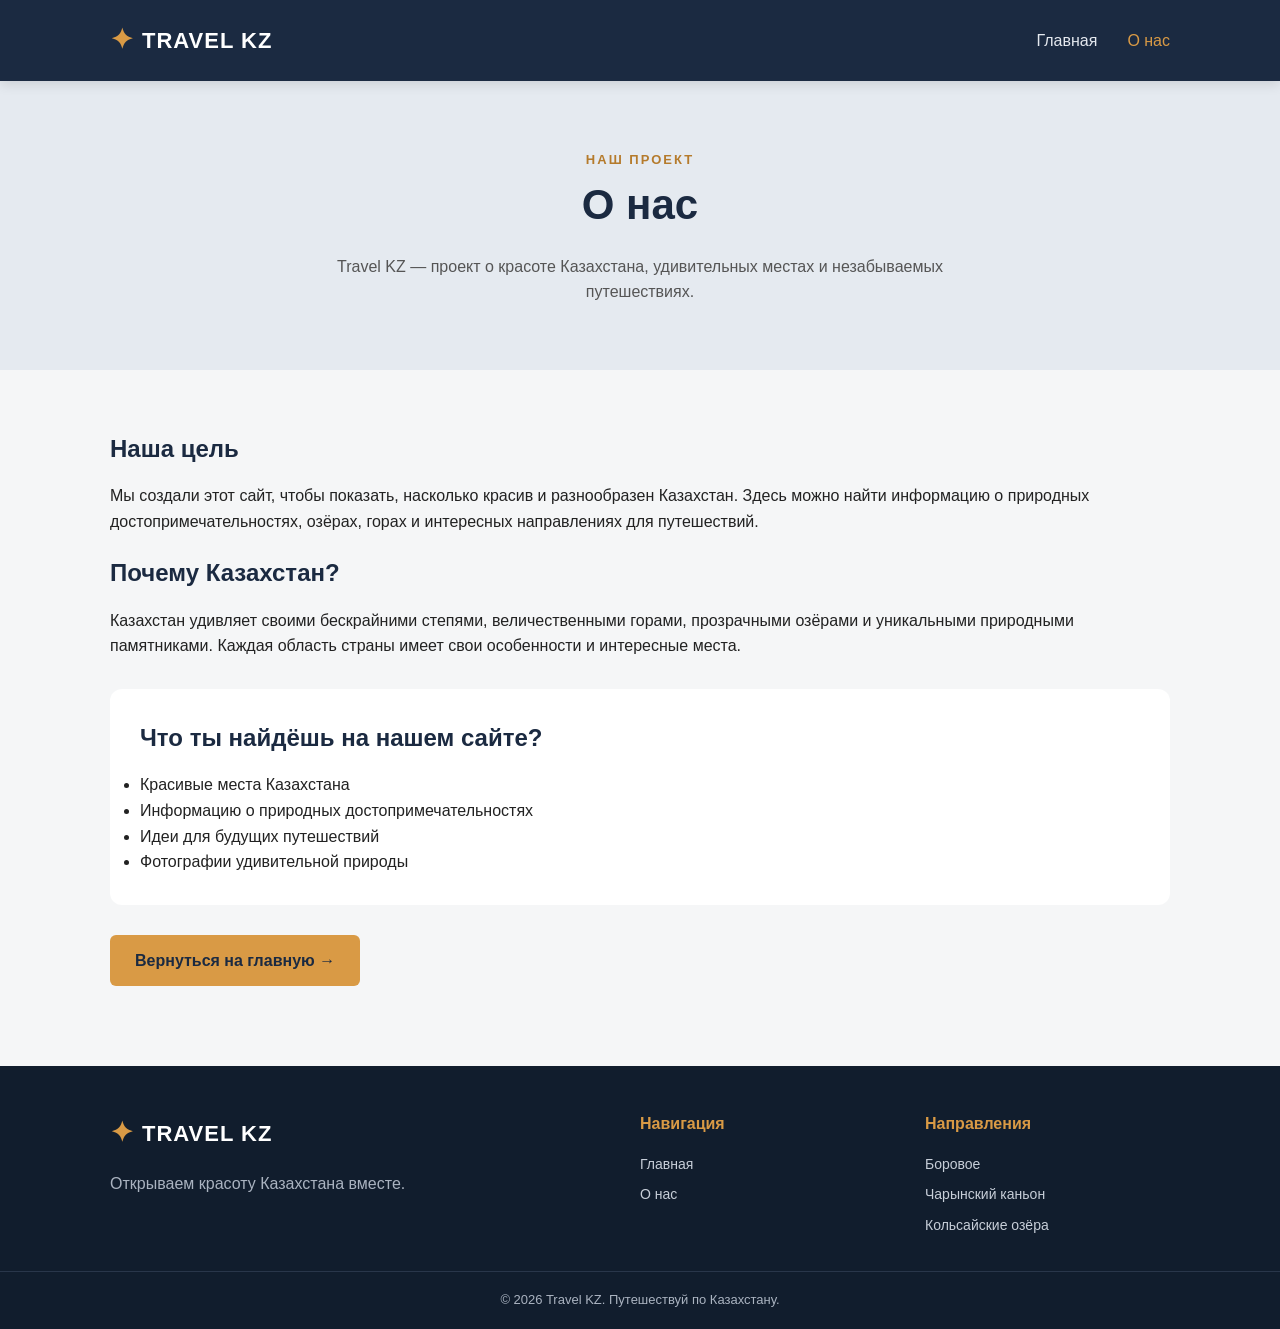
<file: about.html>
<!DOCTYPE html>
<html lang="ru">
<head>
    <meta charset="UTF-8">
    <meta name="viewport" content="width=device-width, initial-scale=1.0">

    <title>О нас — Travel KZ | Путешествия по Казахстану</title>

    <meta name="description" content="Узнайте о проекте Travel KZ, посвящённом красивым местам Казахстана, природе и путешествиям.">

    <meta name="robots" content="index, follow">

    <link rel="canonical" href="https://travel-site.github.io/travel-site/about.html">
    <link rel="icon" href="favicon.svg" type="image/svg+xml">
    
<meta property="og:type" content="website">
<meta property="og:locale" content="ru_RU">

<meta property="og:title" content="О нас — Travel KZ">
<meta property="og:description" content="Узнайте больше о проекте Travel KZ и нашей любви к путешествиям по Казахстану.">

<meta property="og:url" content="https://travel-site.github.io/travel-site/about.html">

<meta property="og:image" content="https://travel-site.github.io/travel-site/img/og-cover.jpg">

<meta name="twitter:card" content="summary_large_image">

    <link rel="stylesheet" href="css/style.css">

    
</head>

<body>

   
    <header class="header">
        <div class="container header-inner">

            <a href="index.html" class="logo">
                <span class="logo-icon">✦</span>
                TRAVEL KZ
            </a>

            <nav class="nav">
                <a href="index.html">Главная</a>
                <a href="about.html" class="active">О нас</a>
            </nav>

        </div>
    </header>

    
    <main>

        <section class="about-hero">
            <div class="container">

                <span class="eyebrow">НАШ ПРОЕКТ</span>

                <h1>О нас</h1>

                <p>
                    Travel KZ — проект о красоте Казахстана,
                    удивительных местах и незабываемых путешествиях.
                </p>

            </div>
        </section>

        <section class="about-content">
            <div class="container">

                <h2>Наша цель</h2>

                <p>
                    Мы создали этот сайт, чтобы показать,
                    насколько красив и разнообразен Казахстан.
                    Здесь можно найти информацию о природных
                    достопримечательностях, озёрах, горах и
                    интересных направлениях для путешествий.
                </p>

                <h2>Почему Казахстан?</h2>

                <p>
                    Казахстан удивляет своими бескрайними степями,
                    величественными горами, прозрачными озёрами
                    и уникальными природными памятниками.
                    Каждая область страны имеет свои особенности
                    и интересные места.
                </p>

                <div class="about-box">
                    <h2>Что ты найдёшь на нашем сайте?</h2>

                    <ul>
                        <li>Красивые места Казахстана</li>
                        <li>Информацию о природных достопримечательностях</li>
                        <li>Идеи для будущих путешествий</li>
                        <li>Фотографии удивительной природы</li>
                    </ul>
                </div>

                <p style="margin-top: 30px;">
                    <a href="index.html" class="button">
                        Вернуться на главную →
                    </a>
                </p>

            </div>
        </section>

    </main>

  
    <footer class="footer">
        <div class="container footer-inner">

            <div class="footer-brand">
                <a href="index.html" class="logo">
                    <span class="logo-icon">✦</span>
                    TRAVEL KZ
                </a>
                <p>Открываем красоту Казахстана вместе.</p>
            </div>

            <div class="footer-links">
                <h3>Навигация</h3>
                <a href="index.html">Главная</a>
                <a href="about.html">О нас</a>
            </div>

            <div class="footer-links">
                <h3>Направления</h3>
                <a href="index.html#places">Боровое</a>
                <a href="index.html#places">Чарынский каньон</a>
                <a href="index.html#places">Кольсайские озёра</a>
            </div>

        </div>

        <div class="footer-bottom">
            <p>© 2026 Travel KZ. Путешествуй по Казахстану.</p>
        </div>
    </footer>

</body>
</html>
</file>
<file: css/style.css>
:root {
    --main: #1b2a41;
    --accent: #d99a45;
    --dark: #222222;
    --light: #f5f6f7;
    --white: #ffffff;
    --muted: #777777;
}

*,
*::before,
*::after {
    box-sizing: border-box;
}

* {
    margin: 0;
    padding: 0;
}

html {
    scroll-behavior: smooth;
}

body {
    font-family: "Segoe UI", Arial, sans-serif;
    line-height: 1.6;
    color: var(--dark);
    background: var(--light);
    min-height: 100vh;
    display: flex;
    flex-direction: column;
}

main {
    flex: 1;
}

.container {
    width: 100%;
    max-width: 1100px;
    margin: 0 auto;
    padding: 0 20px;
}

a {
    text-decoration: none;
    color: inherit;
}

/* =========================
   ШАПКА
========================= */

.header {
    background: var(--main);
    color: var(--white);
    padding: 18px 0;
    position: sticky;
    top: 0;
    z-index: 100;
    box-shadow: 0 3px 12px rgba(0, 0, 0, 0.12);
}

.header-inner {
    display: flex;
    justify-content: space-between;
    align-items: center;
}

.logo {
    display: inline-flex;
    align-items: center;
    gap: 8px;
    color: var(--white);
    font-size: 22px;
    font-weight: 800;
    letter-spacing: 1px;
}

.logo-icon {
    color: var(--accent);
    font-size: 28px;
}

.nav {
    display: flex;
    align-items: center;
    gap: 30px;
}

.nav a {
    color: #e5e9ef;
    transition: color 0.3s;
}

.nav a:hover,
.nav a.active {
    color: var(--accent);
}

/* =========================
   ГЛАВНЫЙ БЛОК
========================= */

.hero {
    background:
        linear-gradient(
            90deg,
            rgba(17, 31, 49, 0.9),
            rgba(17, 31, 49, 0.45)
        ),
        url("../img/borovoe.jpg") center / cover no-repeat;

    color: var(--white);
    padding: 110px 0;
}

.hero-content {
    max-width: 1100px;
}

.hero-label {
    color: var(--accent);
    font-size: 13px;
    font-weight: bold;
    letter-spacing: 2px;
}

.hero h1 {
    font-size: 48px;
    line-height: 1.2;
    margin: 20px 0;
}

.hero p {
    max-width: 550px;
    color: #e1e5eb;
    font-size: 18px;
    margin-bottom: 30px;
}

.button {
    display: inline-block;
    background: var(--accent);
    color: var(--main);
    padding: 13px 25px;
    border-radius: 6px;
    font-weight: bold;
    transition: transform 0.3s, background 0.3s;
}

.button:hover {
    background: #edb665;
    transform: translateY(-3px);
}

.button-light {
    background: var(--white);
    color: var(--main);
}

/* =========================
   СЕКЦИЯ МЕСТ
========================= */

.section {
    padding: 75px 0;
}

.section-heading {
    text-align: center;
    margin-bottom: 40px;
}

.eyebrow {
    color: #b57b2c;
    font-size: 13px;
    font-weight: bold;
    letter-spacing: 2px;
}

.section-heading h2 {
    color: var(--main);
    font-size: 34px;
    margin: 10px 0;
}

.section-heading p {
    color: var(--muted);
}

/* =========================
   КАРТОЧКИ
========================= */

.cards {
    display: grid;
    grid-template-columns: repeat(3, 1fr);
    gap: 25px;
}

.card {
    background: var(--white);
    border-radius: 12px;
    overflow: hidden;
    box-shadow: 0 5px 20px rgba(0, 0, 0, 0.06);
    transition: transform 0.3s, box-shadow 0.3s;
}

.card:hover {
    transform: translateY(-6px);
    box-shadow: 0 10px 28px rgba(0, 0, 0, 0.12);
}

.card img {
    width: 100%;
    height: 220px;
    object-fit: cover;
    display: block;
}

.card-content {
    padding: 22px;
}

.card-location {
    color: #b57b2c;
    font-size: 12px;
    font-weight: bold;
    text-transform: uppercase;
}

.card h3 {
    color: var(--main);
    font-size: 22px;
    margin: 8px 0;
}

.card p {
    color: var(--muted);
    font-size: 15px;
    margin-bottom: 18px;
}

.card-link {
    color: #9a651d;
    font-weight: bold;
}

.card-link:hover {
    text-decoration: underline;
}

/* =========================
   ДОПОЛНИТЕЛЬНЫЙ БЛОК
========================= */

.quote-section {
    background: var(--main);
    color: var(--white);
    text-align: center;
    padding: 65px 20px;
}

.quote-section h2 {
    font-size: 30px;
    margin-bottom: 12px;
}

.quote-section p {
    color: #d6dce5;
    margin-bottom: 25px;
}

/* =========================
   СТРАНИЦА О НАС
========================= */

.about-hero {
    background: #e5eaf0;
    padding: 65px 0;
    text-align: center;
}

.about-hero h1 {
    color: var(--main);
    font-size: 42px;
    margin-bottom: 15px;
}

.about-hero p {
    max-width: 700px;
    margin: 0 auto;
    color: #555;
}

.about-content {
    padding: 60px 0;
}

.about-content h2 {
    color: var(--main);
    margin-bottom: 15px;
}

.about-content p {
    margin-bottom: 20px;
}

.about-box {
    background: var(--white);
    padding: 30px;
    border-radius: 12px;
    margin-top: 30px;
}

/* =========================
   СТРАНИЦА 404
========================= */

.error-page {
    text-align: center;
    padding: 100px 20px;
}

.error-page h1 {
    color: var(--main);
    font-size: 60px;
}

.error-page p {
    margin: 20px 0;
}

/* =========================
   ПОДВАЛ
========================= */

.footer {
    background: #111d2d;
    color: var(--white);
    padding-top: 45px;
}

.footer-inner {
    display: grid;
    grid-template-columns: 2fr 1fr 1fr;
    gap: 40px;
    padding-bottom: 35px;
}

.footer-brand p {
    color: #aab3c0;
    margin-top: 15px;
}

.footer-links {
    display: flex;
    flex-direction: column;
    gap: 8px;
}

.footer-links h3 {
    color: var(--accent);
    margin-bottom: 8px;
    font-size: 16px;
}

.footer-links a {
    color: #c7ced8;
    font-size: 14px;
}

.footer-links a:hover {
    color: var(--white);
}

.footer-bottom {
    border-top: 1px solid #29364a;
    text-align: center;
    padding: 18px 20px;
    color: #aab3c0;
    font-size: 13px;
}

/* =========================
   АДАПТИВНОСТЬ
========================= */

@media (max-width: 768px) {

    .hero {
        padding: 75px 0;
    }

    .hero h1 {
        font-size: 36px;
    }

    .cards {
        grid-template-columns: 1fr 1fr;
    }

    .footer-inner {
        grid-template-columns: 1fr 1fr;
    }

    .section-heading h2 {
        font-size: 28px;
    }
}

@media (max-width: 500px) {

    .header-inner {
        flex-direction: column;
        gap: 12px;
    }

    .nav {
        gap: 20px;
    }

    .hero {
        padding: 60px 0;
    }

    .hero h1 {
        font-size: 30px;
    }

    .hero p {
        font-size: 16px;
    }

    .cards {
        grid-template-columns: 1fr;
    }

    .section {
        padding: 50px 0;
    }

    .footer-inner {
        grid-template-columns: 1fr;
        gap: 25px;
    }

    .about-hero h1 {
        font-size: 32px;
    }
}
</file>
